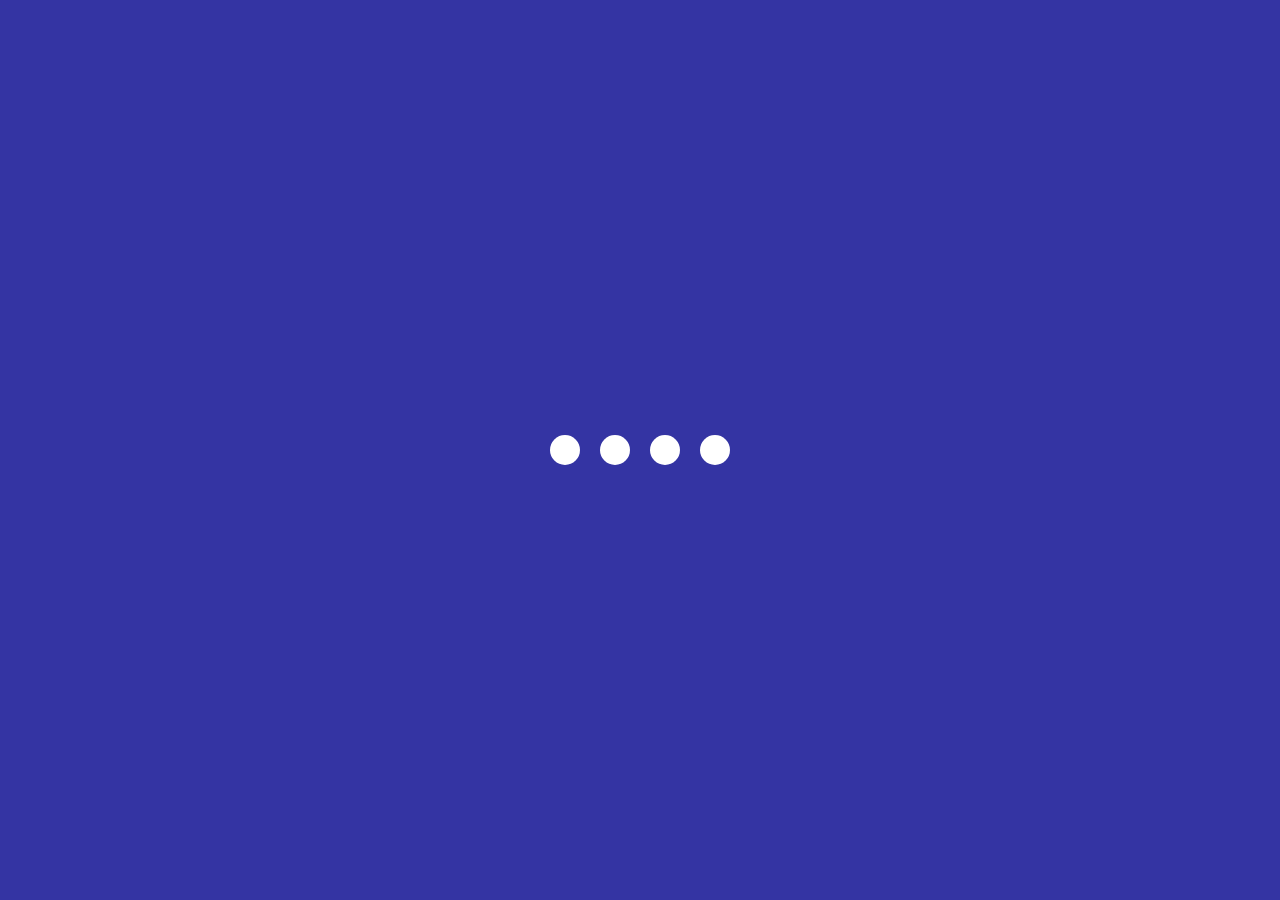
<file: first_project/index.html>
<!DOCTYPE html>
<html lang="en">
<head>
    <meta charset="UTF-8">
    <meta name="viewport" content="width=device-width, initial-scale=1.0">
    <title>loader Animation</title>
    <link rel="stylesheet" href="style.css">
</head>
<body>
    <section class="wrapper">
    <div class="loader">
        <div class="loading one"></div>
        <div class="loading two"></div>
        <div class="loading three"></div>
        <div class="loading four"></div>
    </div>
    </section>
    
</body>
</html>
</file>
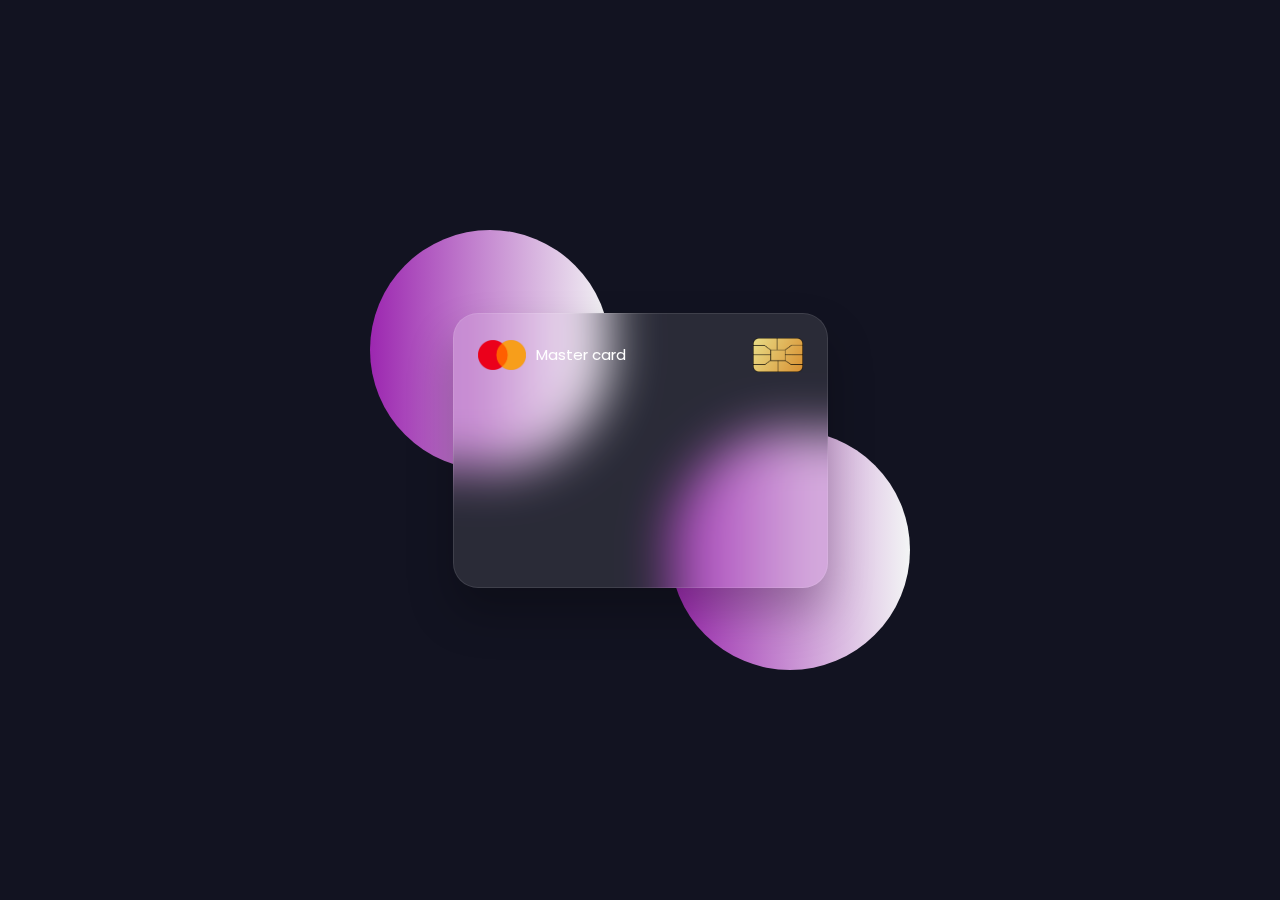
<file: flipping_card_ui_design/index.html>
<!DOCTYPE html>
<html lang="en">
<head>
    <meta charset="UTF-8">
    <meta name="viewport" content="width=device-width, initial-scale=1.0">
    <title>Flipping Card UI Design</title>
    <link rel="stylesheet" href="style.css">
</head>
<body>
    <section>
        <div class="container">
            <div class="card front-face">
                <header>
                    <span class="logo">
                        <img src="images/logo.png" alt="">
                        <h5>Master card</h5>
                    </span>
                    <img src="images/chip.png" alt="" class="chip">
                </header>

            </div>
        </div>
    </section>
</body>
</html>
</file>
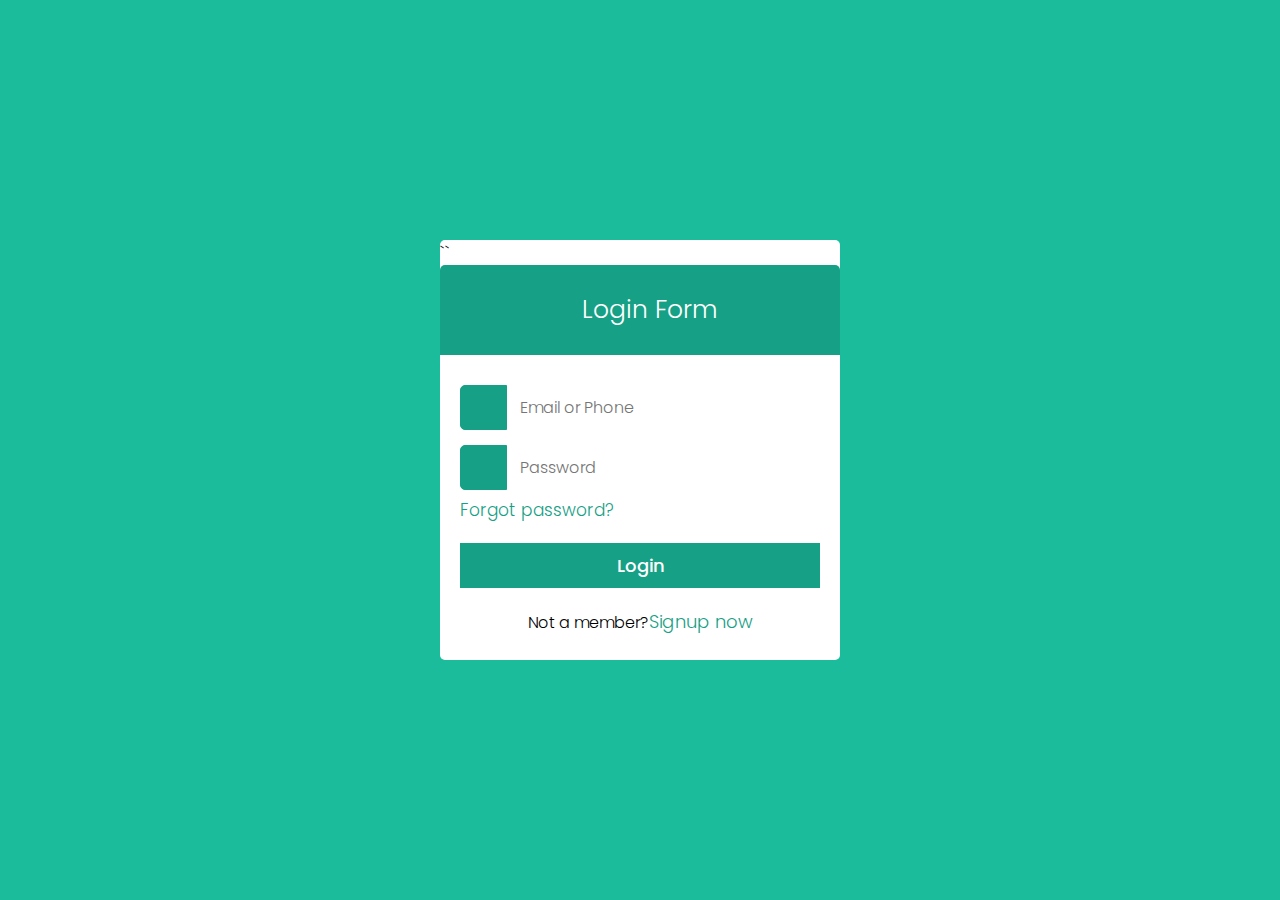
<file: login_Form/index.html>
<!DOCTYPE html>
<html lang="en">
  <head>
    <meta charset="UTF-8" />
    <meta name="viewport" content="width=device-width, initial-scale=1.0" />
    <title>Login Form</title>
    <link rel="stylesheet" href="style.css" />
    <link
      rel="stylesheet"
      href="https://cdnjs.cloudflare.com/ajax/libs/font-awesome/6.6.0/css/all.min.css"
      integrity="sha512-Kc323vGBEqzTmouAECnVceyQqyqdsSiqLQISBL29aUW4U/M7pSPA/gEUZQqv1cwx4OnYxTxve5UMg5GT6L4JJg=="
      crossorigin="anonymous"
      referrerpolicy="no-referrer"
    />
  </head>
  <body>
    <div class="wrapper">``
      
      <div class="title"><span>Login Form</span></div>
      <form action="#">
        <div class="row">
          <i class="fas fa-user"> </i>
          <input type="text" placeholder="Email or Phone" required />
        </div>
        <div class="row">
          <i class="fas fa-lock"> </i>
          <input type="password" placeholder="Password" required />
        </div>
        <div class="pass"><a href="#">Forgot password?</a></div>
        <div class="row button">
          <input type="submit" value="Login" />
        </div>
        <div class="Signup-link">Not a member?<a href="#">Signup now</a></div>
      </form>
    </div>
  </body>
</html>
</file>
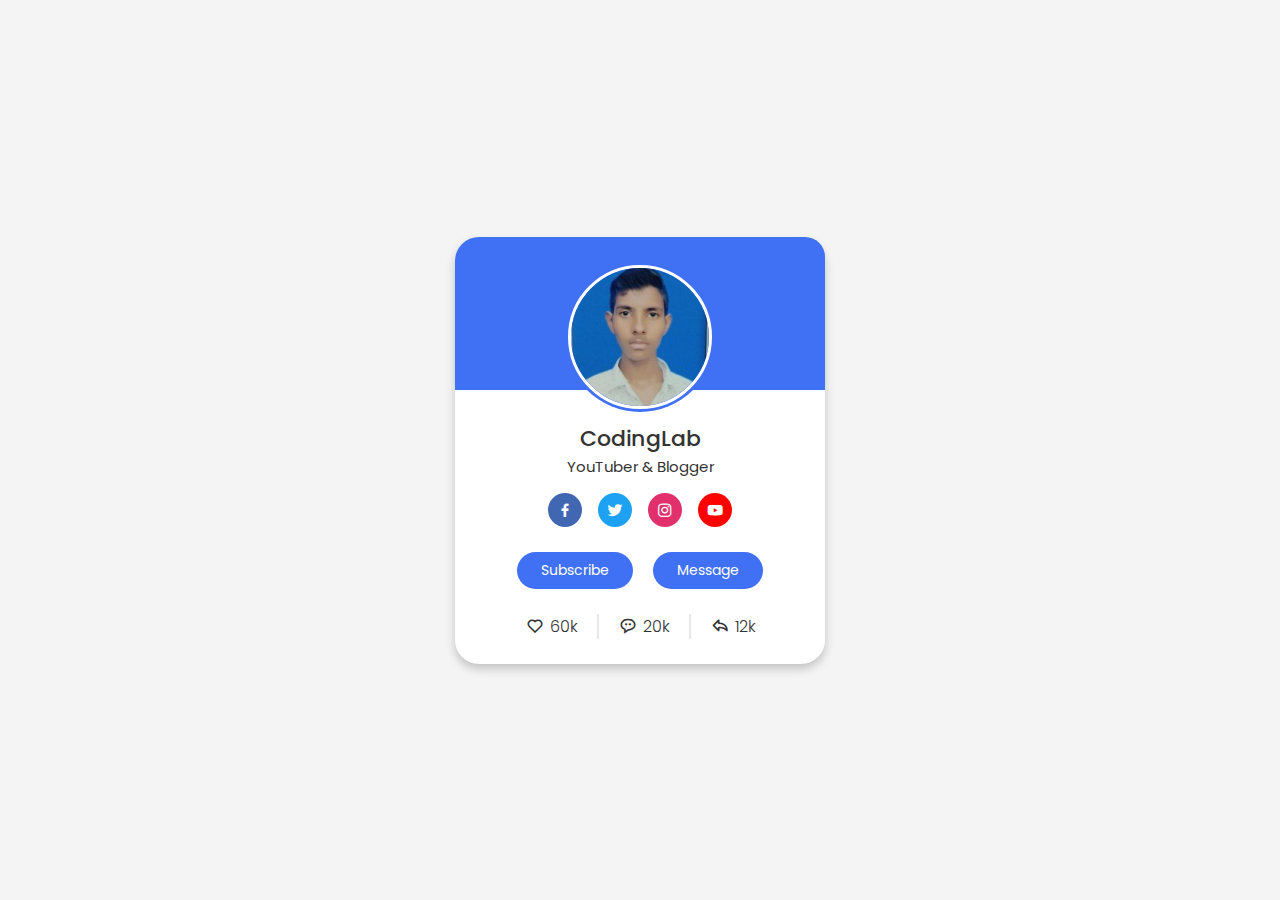
<file: Profile card/index.html>
<!DOCTYPE html>
<html lang="en">
  <head>
    <meta charset="UTF-8" />
    <meta name="viewport" content="width=device-width, initial-scale=1.0" />
    <title>Profile Card UI Design</title>
    <!-- css -->
    <link rel="stylesheet" href="style.css" />
    <!-- Boxicons css -->
    <link
      href="https://unpkg.com/boxicons@2.1.4/css/boxicons.min.css"
      rel="stylesheet"
    />
  </head>
  <body>
    <div class="profile_card">
      <div class="image">
        <img src="rajphoto.jpg" alt="" class="profile-img" />
      </div>

      <div class="text-data">
        <span class="name">CodingLab</span>
        <span class="job">YouTuber & Blogger</span>
      </div>

      <div class="media-buttons">
        <a href="#" style="background: #4267b2;" class="link">
            <i class='bx bxl-facebook'></i>
            
        </a>
        <a href="#" style="background: #1da1f2;" class="link">
            <i class='bx bxl-twitter'></i>
        </a>
        <a href="#" style="background: #e1306c;" class="link">
            <i class='bx bxl-instagram' ></i>
        </a>
        <a href="#" style="background: #ff0000;" class="link">
            <i class='bx bxl-youtube' ></i>
        </a>
      </div>

      <div class="buttons">
        <button class="button">Subscribe</button>
        <button class="button">Message</button>
      </div>

      <div class="analytics">
        <div class="data">
            <i class='bx bx-heart' ></i>
            <span class="number">60k</span>
        </div>
        <div class="data">
            <i class='bx bx-message-rounded-dots' ></i>
            <span class="number">20k</span>
        </div>
        <div class="data">
            <i class='bx bx-share' ></i>
            <span class="number">12k</span>
        </div>

      </div>
    </div>
  </body>
</html>
</file>
<file: first_project/style.css>
*{
    margin: 0;
    padding: 0;
    box-sizing: border-box;

}

body{
    background: #00008bcb;
}
.wrapper{
    display: flex;
    justify-content: center;
    align-items: center;
    min-height: 100vh;
}

.wrapper .loader{
    display: flex;
    justify-content: space-between;
    padding: 0 20px;
}

.loader .loading{
    background: #fff;
    width: 30px;
    height: 30px;
    border-radius: 50px;
    margin: 0 10px;
    animation: Load 0.8s ease infinite;
}

.loader .loading.one{
    animation-delay: 0.3s;
}
.loader .loading.two{
    animation-delay: 0.4s;
}
.loader .loading.three{
    animation-delay: 0.5s;
}


@keyframes Load{
    0%{
        width: 30px;
        height: 30px;
    }
    50%{
        width: 20px;
        height: 20px;
    }
    /* 100%{
        width: 15px;
        height: 15px;
    } */
}
</file>
<file: flipping_card_ui_design/style.css>
@import url('https://fonts.googleapis.com/css2?family=Poppins:ital,wght@0,100;0,200;0,300;0,400;0,500;0,600;0,700;0,800;0,900;1,100;1,200;1,300;1,400;1,500;1,600;1,700;1,800;1,900&display=swap');


*{
    margin: 0;
    padding: 0;
    font-family: "Poppins", serif;
    font-weight: 300;
    font-style: normal;
    box-sizing:border-box;
}

section{
    position: relative;
    min-height: 100vh;
    width:100%;
    background: #121321;
    display: flex;
    align-items: center;
    justify-content: center;
    color: white;
}

section::before{
    content: "";
    position: absolute;
    height: 240px;
    width: 240px;
    border-radius: 50%;
    transform: translate(-150px,-100px);
    background: linear-gradient(90deg, #9c27b0,#f3f5f5);
}

section::after{
    content: "";
    position: absolute;
    height: 240px;
    width: 240px;
    border-radius: 50%;
    transform: translate(150px,100px);
    background: linear-gradient(90deg, #9c27b0,#f3f5f5);
}

.container{
position: relative;
height: 275px;
width: 375px;
z-index: 4;
}
.container .card{
    height: 100%;
    width: 100%;
    padding: 24px;
    border-radius: 25px;
    backdrop-filter: blur(25px);
    background:rgba(255, 255, 255, 0.1);
    box-shadow: 0 25px 45px rgba(0, 0, 0, 0.25);
    border: 1px solid rgba(255, 255, 255, 0.1);

}
.front-face header,
.front-face .logo{
    display: flex;
    align-items: center;
}
.front-face header{
justify-content: space-between;
}
.front-face .logo img{
    width: 48px;
    margin-right: 10px;
}
h5{
    font-size:15px;
    font-weight: 400;
}

.front-face .chip{
    width: 50px;


}
</file>
<file: login_Form/style.css>
@import url('https://fonts.googleapis.com/css2?family=Poppins:ital,wght@0,100;0,200;0,300;0,400;0,500;0,600;0,700;0,800;0,900;1,100;1,200;1,300;1,400;1,500;1,600;1,700;1,800;1,900&display=swap');

*{
 font-family: "Poppins", serif;
  font-weight: 300;
  font-style: normal;
  margin: 0;
  padding: 0;
  box-sizing: border-box;
}

html,body{
    display: grid;
    height: 100%;
    place-items: center;
    background: #1abc9c;
}

.wrapper{
    width: 400px;
    background: #fff;
    border-radius: 5px;
}
.wrapper .title{
    line-height: 90px;
    background: #16a085;
    text-align: center;
    padding-left: 20px;
    border-radius: 5px 5px 0 0;
    font-size: 25px;
    font-weight: 600;
    color: #fff;
}

.wrapper Form{
    padding: 30px 20px 25px 20px;
}
.wrapper Form .row{
    height: 45px;
    margin-bottom: 15px;
    position: relative;

}

.wrapper Form .row input{
    height: 100%;
    width: 100%;
    outline: none;
    padding-left: 60px;
    border: 5px;
    border-radius: 1px solid lightgrey;
    font-size: 16px;
}


.wrapper Form .row i{
    position: absolute;
    width: 47px;
    height: 100%;
    color: #fff;
    font-size: 18px;
    background: #16a085;
    border: 1px solid #16a085;
    border-radius: 5px 0 0 5px; 
    display: flex;
    align-items: center;
    justify-content: center;
}
.wrapper Form .pass{
    margin: -8px 0 20px 0;
}
.wrapper Form .pass a{
    color: #16a085;
    font-size: 17px;
    text-decoration: none;
}
.wrapper Form .pass a:hover{
    text-decoration: underline;
}
.wrapper Form .button input{
    color: #fff;
    font-size: 18px;
    font-weight: 500;
    padding-left: 0px;
    background: #16a085;
    border: 1px solid #16a085;
    cursor: pointer;
}
Form .button input:hover{
    background: #12876f;
}

.wrapper Form .Signup-link{
    text-align: center;
    margin-top: 20px;
}
.wrapper Form .Signup-link a{
    color: #16a085;
    font-size: 18px;
    text-decoration: none;
}
Form .Signup-link a:hover{
    text-decoration: underline;
}
</file>
<file: Profile card/style.css>
@import url('https://fonts.googleapis.com/css2?family=Poppins:ital,wght@0,100;0,200;0,300;0,400;0,500;0,600;0,700;0,800;0,900;1,100;1,200;1,300;1,400;1,500;1,600;1,700;1,800;1,900&display=swap');

*{
 font-family: "Poppins", serif;
  font-weight: 300;
  font-style: normal;
  margin: 0;
  padding: 0;
  box-sizing: border-box;
}
body{
    height: 100vh;
    display: flex;
    align-items: center;
    justify-content: center;
    background-color: #f4f4f4;
}
.profile_card{
    display: flex;
    flex-direction: column;
    align-items: center;
    max-width: 370px;
    width: 100%;
    background:#fff;
    border-radius: 24px;
    padding: 25px;
    box-shadow:0 5px 10px rgb(0, 0, 0,0.2);
    position: relative;
}
.profile_card::before{
   content: "";
   position: absolute;
   top: 0;
   left: 0;
   height: 36%;
   width: 100%;
   border-radius: 24px 20px 0 0;
   background-color: #4070f4;
}

.image{
    position: relative;
    height: 150px;
    width: 150px;
    border-radius: 50%;
    background-color: #4070f4;
    padding: 3px;
    margin-bottom: 10px;
}

.image .profile-img{
    height: 100%;
    width: 100%;
    object-fit: cover;
    border-radius: 50%;
    border: 3px solid #fff;
}
.profile_card .text-data{
    display: flex;
    flex-direction: column;
    align-items: center;
    color: #333;

}
.text-data .name{
    font-size: 22px;
    font-weight: 500;
}
.text-data .job{
    font-size: 15px;
    font-weight: 400;
}

.profile_card .media-buttons{
    display: flex;
    align-items: center;
    margin-top: 15px;

}

.media-buttons .link{
    background-color: #4070f4;
    text-decoration: none;
    margin: 0 8px; 
    height: 34px;
    width: 34px;
    border-radius: 50%;
    display: flex;
    align-items: center;
    justify-content: center;
    color: #fff;
    font-size: 18px;

}
.profile_card .buttons{
        display: flex;
        align-items: center;
        margin-top: 25px;
}
.buttons .button{
    color: #fff;
    font-size: 14px;
    font-weight: 400;
    border: none;
    border-radius: 24px;
    margin: 0 10px;
    padding: 8px 24px;
    background-color: #4070f4;
    cursor: pointer;
    transition: all 0.3s ease;
}

.buttons .button:hover{
    background-color: #0e4bf1;
}

.profile_card .analytics{
    display: flex;
    align-items: center;
    margin-top: 25px;

}

.analytics .data{
    display:flex;
    align-items: center;
    color: #333;
    padding: 0 20px;
    border-right: 2px solid #e7e7e7;
}
.data i{
    font-size: 18px;
    margin-right: 6px;
}
.data:last-child{
    border-right: none;
}
</file>
